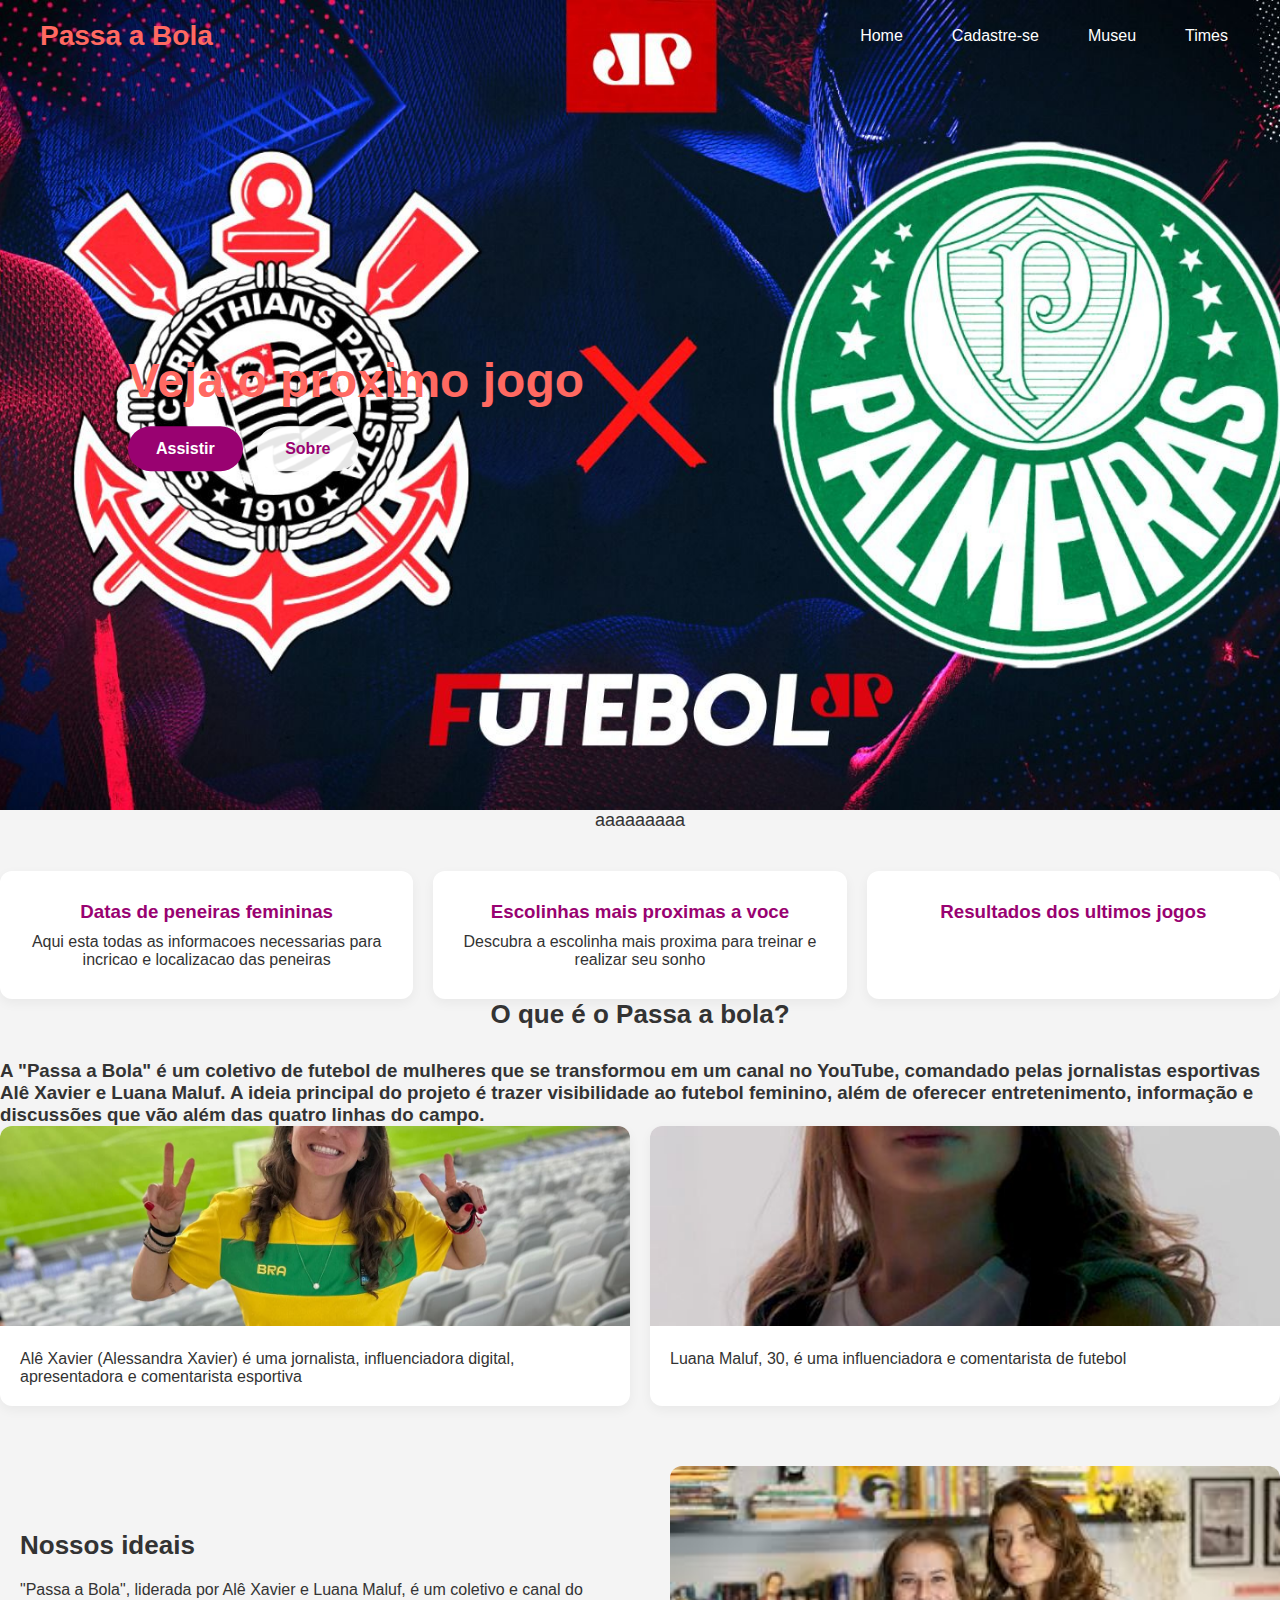
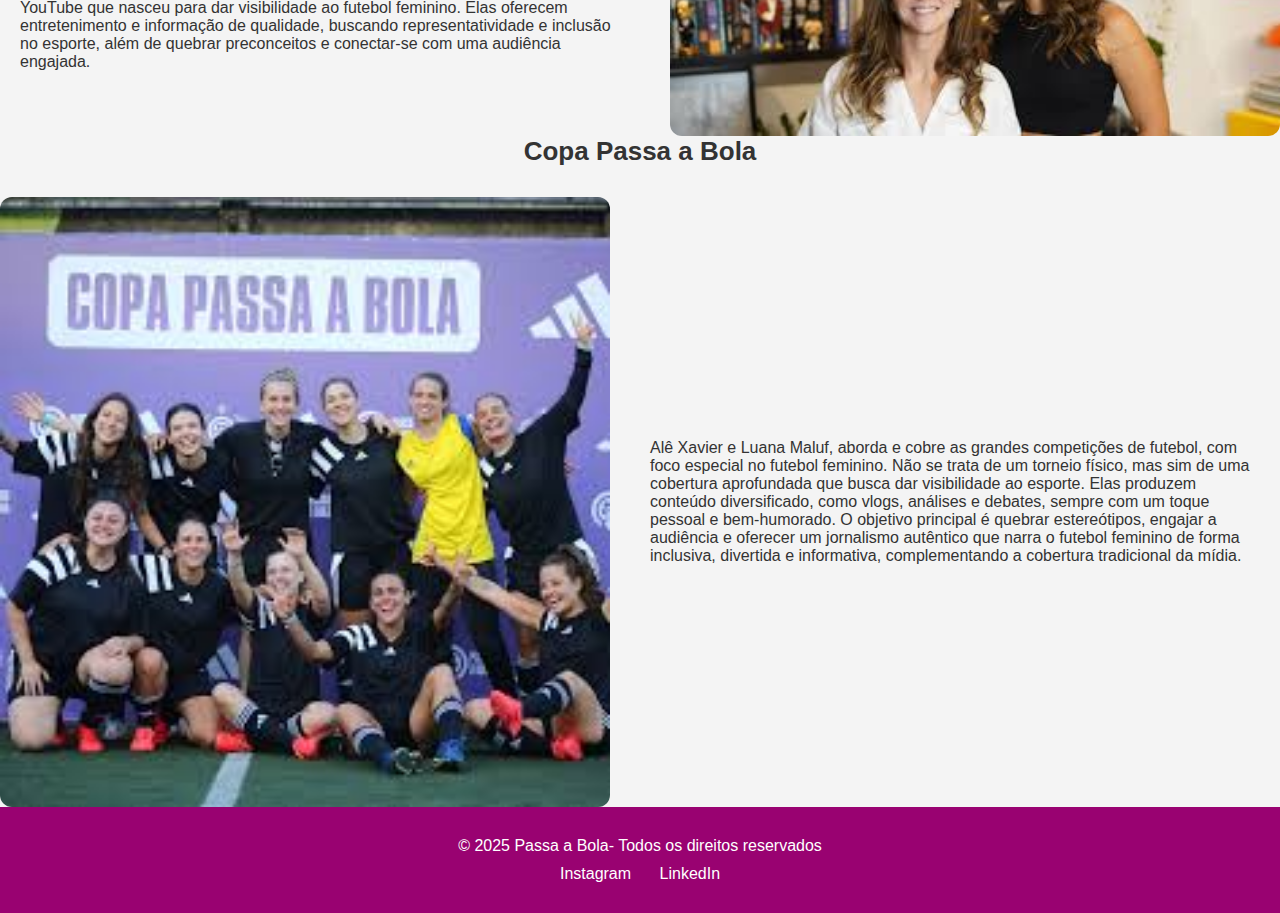
<file: index.html>
<!DOCTYPE html>
<html lang="pt-br">
<head>
  <meta charset="UTF-8" />
  <meta name="viewport" content="width=device-width, initial-scale=1.0"/>
  <title>Passa a Bola - Início</title>
  <link rel="stylesheet" href="./src/css/estilo.css" />
</head>
<body>

 
  <header class="hero">
    <nav class="navbar">
      <div class="logo">Passa a Bola</div>
      <ul class="nav-links">
        <li><a href="../../index.html">Home</a></li>
            <li><a href="./cadastro.html">Cadastre-se</a></li>
            <li><a href="./museu.html">Museu</a></li>
            <li><a href="./times.html">Times</a></li>
      </ul>
    </nav>
    <div class="hamburguer" id="hamburguer">
        <span class="barra"></span>
        <span class="barra"></span>
        <span class="barra"></span>
    </div>
    <div class="hero-content">
      <h1>Veja o proximo jogo</h1>
      <p></p>
      <div class="btn-group">
        <a href="login.html" class="btn">Assistir</a>
        <a href="register.html" class="btn secondary">Sobre</a>
      </div>
    </div>
  </header>


  <section class="intro">
     <!-- TALVEZ ADICIONAR ALGUM TEXTO-->
    <p>  aaaaaaaaa </p>
  </section>

 
  <section class="cards">
    <div class="card">
      <h3>Datas de peneiras femininas</h3>
      <p>Aqui esta todas as informacoes necessarias para incricao e localizacao das peneiras</p>
    </div>
    <div class="card">
      <h3>Escolinhas mais proximas a voce</h3>
      <p>Descubra a escolinha mais proxima para treinar e realizar seu sonho</p>
    </div>
    <div class="card">
      <h3>Resultados dos ultimos jogos </h3>
      <p></p>
    </div>
  </section>

 
  <section class="sobre">
    <h2>O que é o Passa a bola?</h2>
    <h3>A "Passa a Bola" é um coletivo de futebol de mulheres que se transformou em um canal no YouTube, comandado pelas jornalistas esportivas Alê Xavier e Luana Maluf. A ideia principal do projeto é trazer visibilidade ao futebol feminino, além de oferecer entretenimento, informação e discussões que vão além das quatro linhas do campo.</h3>
    
    <div class="sobre-grid">
      <div class="sobre-item">

        <img src="./src/assets/aleX.jpg" alt="Aplicação no campo">
        <p>Alê Xavier (Alessandra Xavier) é uma jornalista, influenciadora digital, apresentadora e comentarista esportiva</p>
      </div>
      <div class="sobre-item">
     
        <img src="./src/assets/LuM.jpg" alt="Tecnologia">
        <p>Luana Maluf, 30, é uma influenciadora e comentarista de futebol</p>
      </div>
    </div>
  </section>

 
  <section class="destaque">
    <div class="destaque-texto">
      <h2>Nossos ideais</h2>
      <p> "Passa a Bola", liderada por Alê Xavier e Luana Maluf, é um coletivo e canal do YouTube que nasceu para dar visibilidade ao futebol feminino. Elas oferecem entretenimento e informação de qualidade, buscando representatividade e inclusão no esporte, além de quebrar preconceitos e conectar-se com uma audiência engajada.</p>
    </div>

    <img src="./src/assets/aleElu.jpeg" alt="ale e lu">
  </section>


  <section class="Copa Passa a Bola">
    <h2>Copa Passa a Bola</h2>
    <div class="Copa-content">
    
      <img src="./src/assets/copaPSB.jpeg" alt="Plantação tecnológica">
      <p>Alê Xavier e Luana Maluf, aborda e cobre as grandes competições de futebol, com foco especial no futebol feminino.

Não se trata de um torneio físico, mas sim de uma cobertura aprofundada que busca dar visibilidade ao esporte. Elas produzem conteúdo diversificado, como vlogs, análises e debates, sempre com um toque pessoal e bem-humorado.

O objetivo principal é quebrar estereótipos, engajar a audiência e oferecer um jornalismo autêntico que narra o futebol feminino de forma inclusiva, divertida e informativa, complementando a cobertura tradicional da mídia.</p>
    </div>
  </section>

  <!-- RODAPÉ -->
  <footer>
    <p>© 2025 Passa a Bola- Todos os direitos reservados</p>
    <div class="social">
      <a href="#">Instagram</a>
      <a href="#">LinkedIn</a>
    </div>
  </footer>
 <script src="./src/js/script.js"></script>
</body>
</html>
</file>
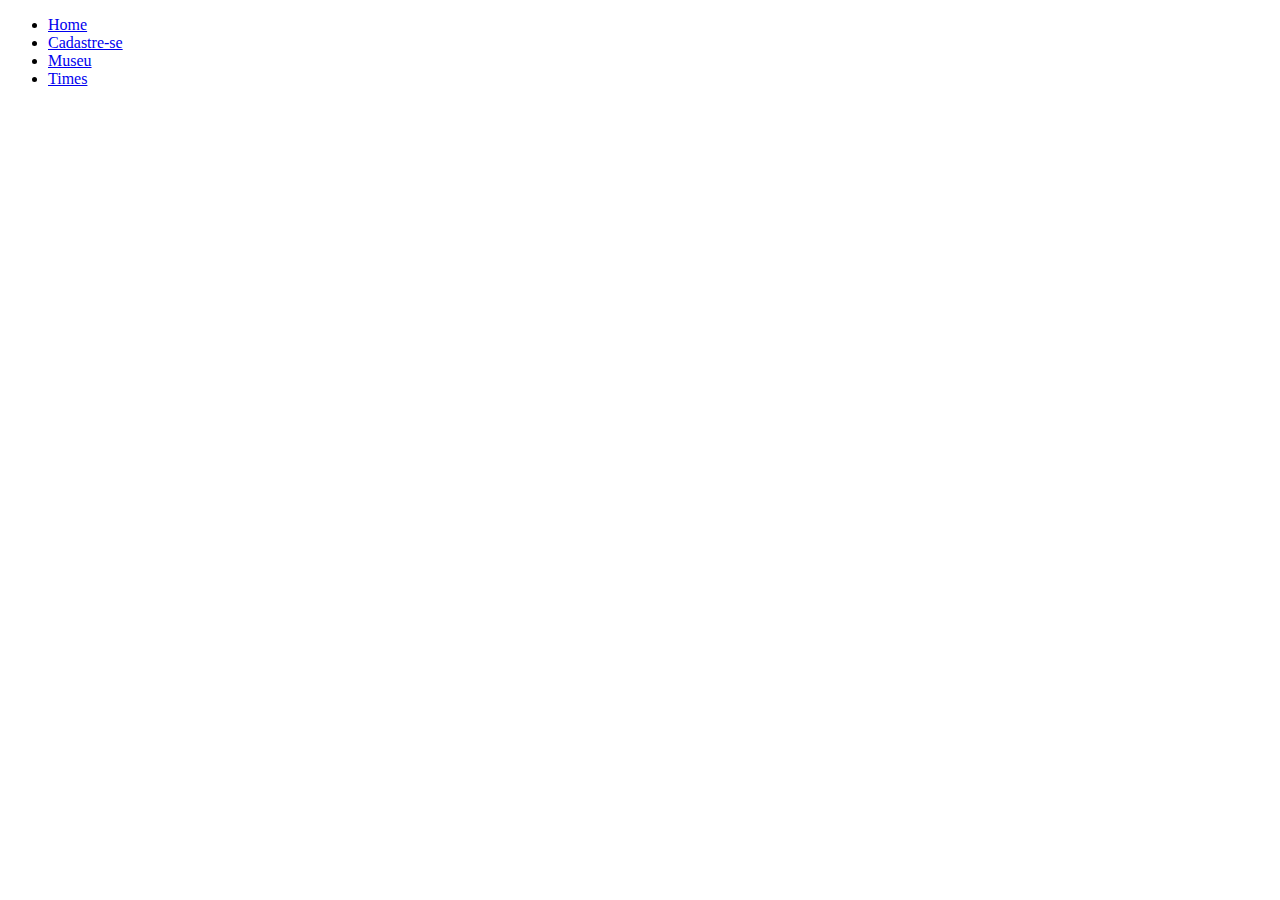
<file: src/pages/cadastro.html>
<!DOCTYPE html>
<html lang="en">
<head>
    <meta charset="UTF-8">
    <meta name="viewport" content="width=device-width, initial-scale=1.0">
    <title>Passa-bola</title>
    <linl rel="stylesheet" href="./src/css/estilo.css"></linl>
</head>
<body>
    <header class="hero">
        <div ></div>
        <ul>
            <li><a href="../../index.html">Home</a></li>
            <li><a href="./cadastro.html">Cadastre-se</a></li>
            <li><a href="./museu.html">Museu</a></li>
            <li><a href="./times.html">Times</a></li>
        </ul>






    </header>
    
</body>
</html
</file>
<file: src/css/estilo.css>
* {
  margin: 0; padding: 0;
  box-sizing: border-box;
  font-family: 'Segoe UI', sans-serif;
}

body { background: #f5f5f5; color: #333; }

/* HEADER */
.hero {
  position: relative;
  background: url('../assets/testehome.jpg') center/cover no-repeat;
  height: 90vh;
  color:rgb(255, 105, 97);
}

.navbar {
  display: flex;
  justify-content: space-between;
  align-items: center;
  padding: 20px 40px;
  position: absolute; top: 0; width: 100%;
}

.logo { font-size: 28px; font-weight: bold; }

.nav-links { list-style: none; display: flex; gap: 25px; }

.nav-links a {
  color: white;
  text-decoration: none;
  font-weight: 500;
  padding: 6px 12px;
  border-radius: 20px;
  transition: background 0.3s;
}

.nav-links a:hover { background: rgba(255,255,255,0.2); }

.hero-content {
  position: absolute;
  top: 50%; left: 10%;
  transform: translateY(-50%);
  max-width: 500px;
}

.hero-content h1 { font-size: 48px; margin-bottom: 20px; line-height: 1.2; }

.hero-content p { font-size: 18px; margin-bottom: 30px; }

.btn-group .btn {
  text-decoration: none;
  padding: 14px 28px;
  margin-right: 10px;
  background: #990271;
  color: white;
  border-radius: 25px;
  font-weight: bold;
  transition: 0.3s;
}

.btn.secondary {
  background: rgba(255,255,255,0.9);
  color: #990271;
}

.btn:hover { opacity: 0.85; }


/* Estilo para o link ativo */
.header-menu a.active {
  color: #ffffff;
  background-color: #388e3c;
  padding: 6px 12px;
  border-radius: 8px;
  transition: background-color 0.3s;
}



.header-menu.animando-saida {
  animation: slideUp 0.5s ease forwards;
}

  .hamburguer {
    display: flex;
  }
}
/* INTRO + CARDS */
section { max-width: 1200px; margin: 60px auto; padding: 0 20px; }

.intro p {
  font-size: 18px;
  text-align: center;
  max-width: 800px;
  margin: 0 auto;
}

.cards {
  display: flex;
  justify-content: space-between;
  margin-top: 40px;
  gap: 20px;
}

.card {
  background: white;
  flex: 1;
  padding: 30px;
  border-radius: 12px;
  text-align: center;
  box-shadow: 0 4px 12px rgba(0,0,0,0.05);
}

.card h3 { margin-bottom: 10px; color: #990271; }

/* SOBRE */
.sobre h2 { text-align: center; margin-bottom: 30px; }

.sobre-grid {
  display: flex;
  gap: 20px;
  flex-wrap: wrap;
}

.sobre-item {
  flex: 1;
  min-width: 280px;
  background: white;
  border-radius: 12px;
  overflow: hidden;
  box-shadow: 0 4px 12px rgba(0,0,0,0.05);
}

.sobre-item img { width: 100%; height: 200px; object-fit: cover; }

.sobre-item p { padding: 20px; }

/* DESTAQUE */
.destaque {
  display: flex;
  align-items: center;
  gap: 20px;
  flex-wrap: wrap-reverse;
  margin-top: 60px;
}

.destaque img {
  flex: 1;
  min-width: 300px;
  border-radius: 12px;
  object-fit: cover;
}

.destaque-texto {
  flex: 1;
  padding: 20px;
}

/* TECNOLOGIA */
.Copa h2 { text-align: center; margin-bottom: 30px; }

.Copa-content {
  display: flex;
  align-items: center;
  gap: 20px;
  flex-wrap: wrap-reverse;
}

.Copa-content img {
  flex: 1;
  min-width: 300px;
  border-radius: 12px;
  object-fit: cover;
}

.Copa-content p { flex: 1; padding: 20px; font-size: 16px; }



/* RESPONSIVO */
@media(max-width: 900px) {
  .cards { flex-direction: column; }
  .sobre-grid, .destaque, .Copa-content { flex-direction: column; }
  .hero-content { left: 5%; right: 5%; }
}

* {
  margin: 0; padding: 0;
  box-sizing: border-box;
  font-family: 'Segoe UI', sans-serif;
}

body {
  background: #f4f4f4;
}

.container {
  display: flex;
  min-height: 100vh;
}

.left-panel {
  flex: 1;
  background: #ccc;
  overflow: hidden;
  display: flex;
  align-items: center;
  justify-content: center;
}

.left-panel img {
  width: 100%;
  height: 100%;
  object-fit: cover;
  border-top-left-radius: 30px;
  border-bottom-left-radius: 30px;
}

.right-panel {
  flex: 1;
  background: #fff;
  padding: 60px 40px;
  display: flex;
  flex-direction: column;
  justify-content: center;
  position: relative;
  border-top-right-radius: 30px;
  border-bottom-right-radius: 30px;
}

.top-nav {
  position: absolute;
  top: 20px;
  right: 30px;
}

.home-link {
  text-decoration: none;
  color: #990271;
  font-weight: bold;
  font-size: 14px;
}

h2 {
  font-size: 26px;
  margin-bottom: 20px;
}

.btn-toggle {
  display: flex;
  gap: 12px;
  margin-bottom: 20px;
}

.btn-toggle button {
  padding: 10px 30px;
  border: none;
  border-radius: 25px;
  font-weight: bold;
  cursor: pointer;
  background: #e0e0e0;
}

.btn-toggle .active {
  background: #990271;
  color: white;
}

.subtitle {
  font-size: 15px;
  color: #555;
  margin-bottom: 30px;
  max-width: 300px;
}

.login-form {
  display: flex;
  flex-direction: column;
  gap: 15px;
}

label {
  font-size: 14px;
  color: #333;
}

input[type="text"],
input[type="password"] {
  padding: 12px;
  border: 1px solid #ccc;
  border-radius: 25px;
  outline: none;
  font-size: 14px;
  transition: border 0.2s;
}

input:focus {
  border-color: #990271;
}

.password-field {
  position: relative;
}

.toggle-password {
  position: absolute;
  right: 15px;
  top: 50%;
  transform: translateY(-50%);
  cursor: pointer;
  font-size: 18px;
}

.form-options {
  display: flex;
  justify-content: space-between;
  align-items: center;
  font-size: 13px;
  margin-top: 5px;
}

.login-btn {
  margin-top: 20px;
  padding: 14px;
  background: #990271;
  border: none;
  color: white;
  border-radius: 25px;
  font-weight: bold;
  cursor: pointer;
  font-size: 16px;
  transition: background 0.3s;
}

.login-btn:hover {
  background: #990271;
}
/* RODAPÉ */
footer {
  background: #990271;
  color: white;
  text-align: center;
  padding: 30px 10px;
}

footer .social {
  margin-top: 10px;
}

footer .social a {
  color: white;
  margin: 0 12px;
  text-decoration: none;
  font-weight: 500;
}
</file>
